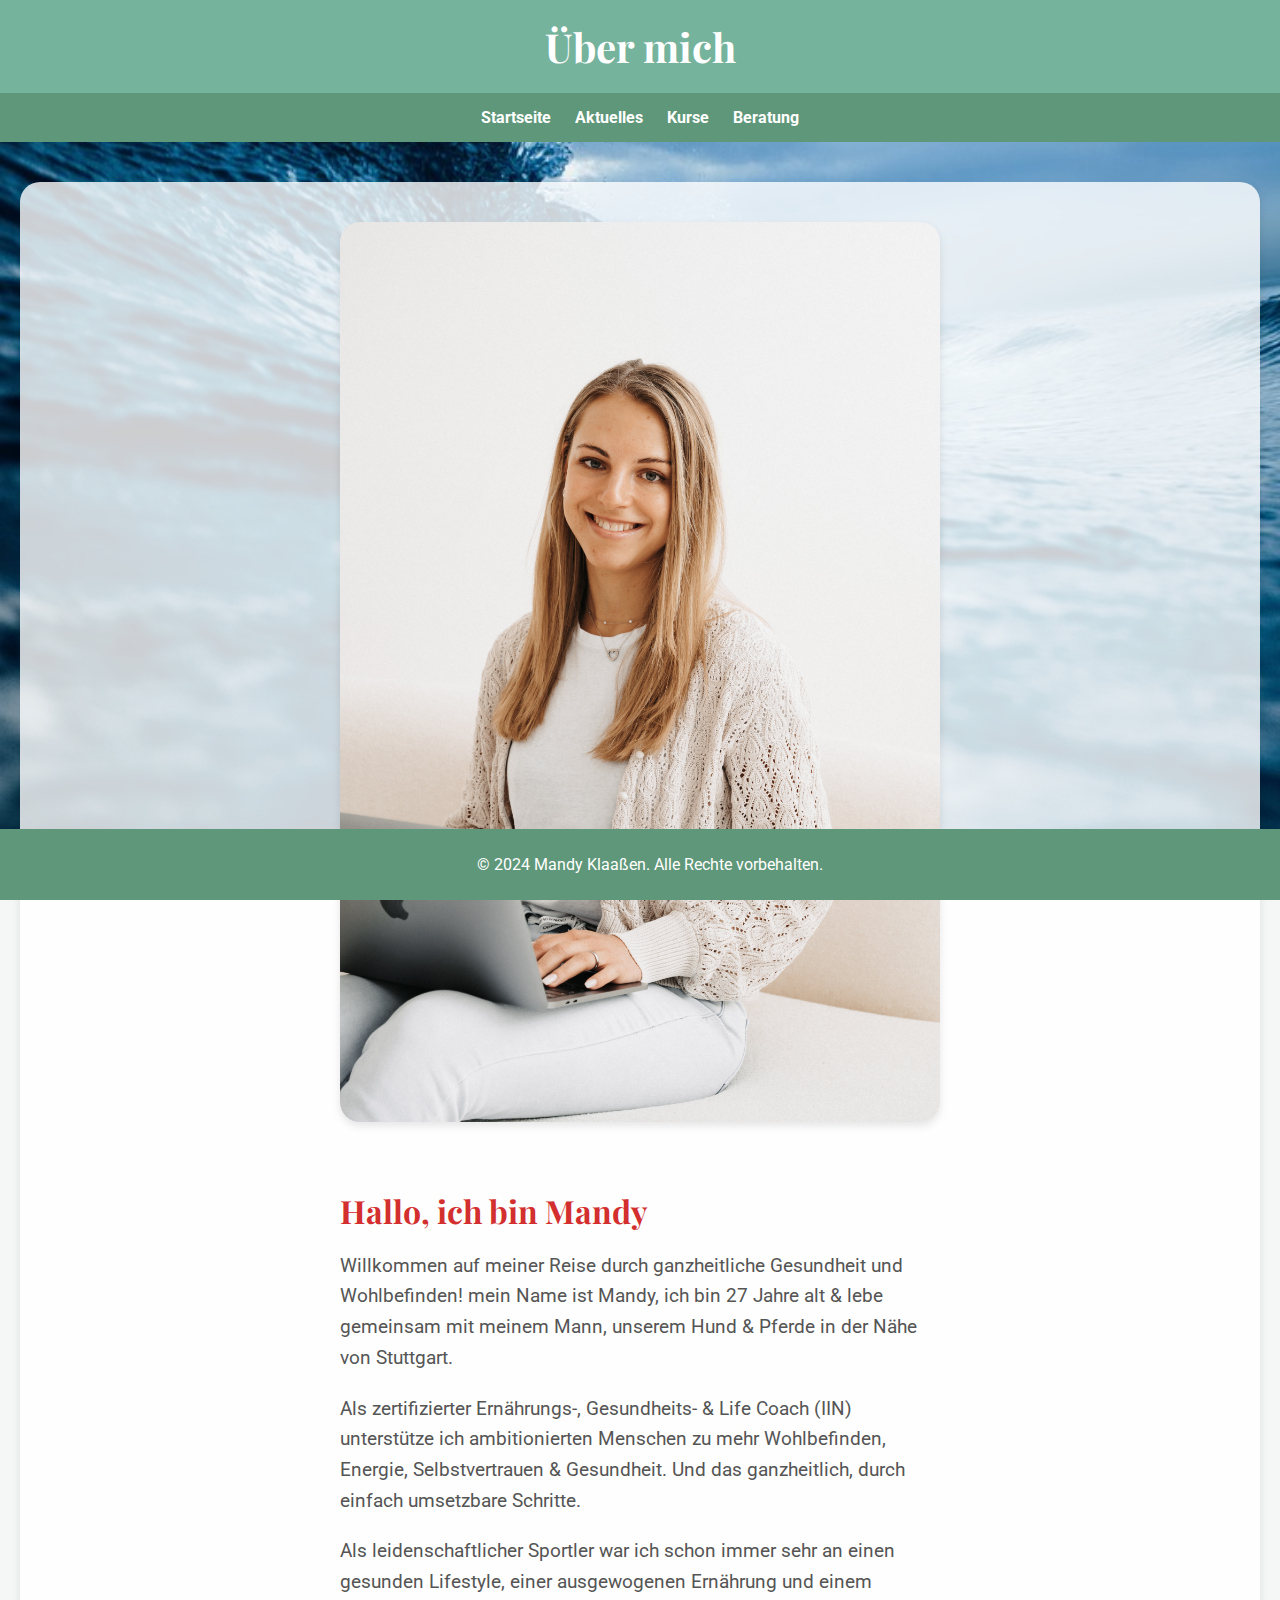
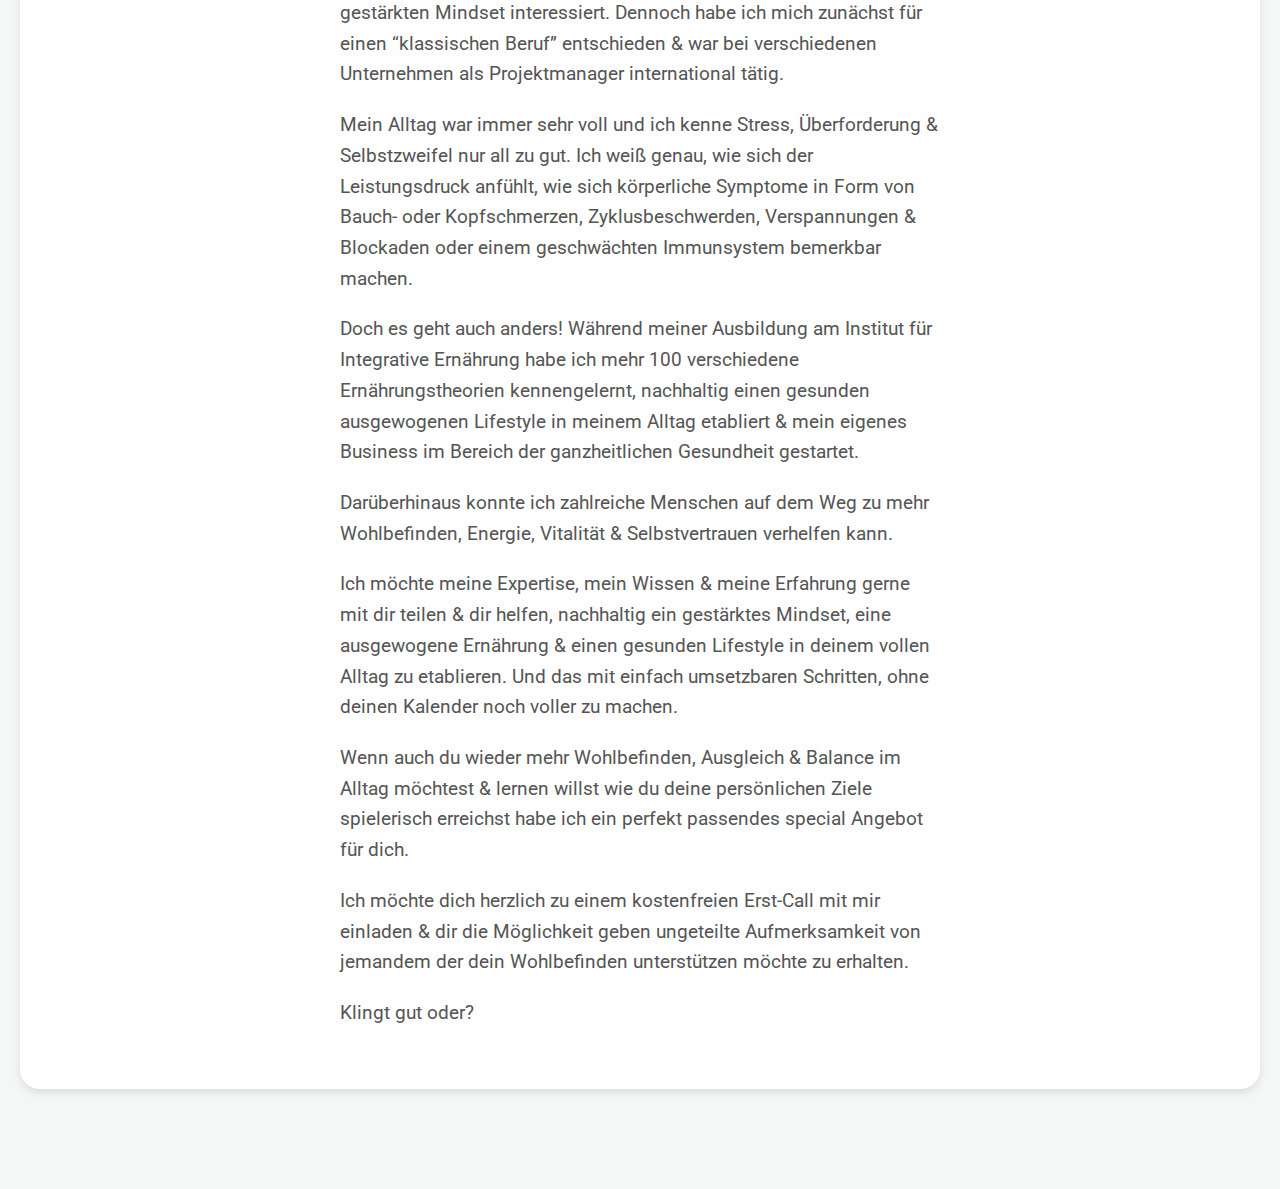
<file: ueber-mich.html>
<!DOCTYPE html>
<html lang="de">
<head>
    <meta charset="UTF-8">
    <meta name="viewport" content="width=device-width, initial-scale=1.0">
    <title>Über mich - Mandy</title>
    <link href="https://fonts.googleapis.com/css2?family=Playfair+Display:wght@400;700&family=Roboto:wght@400;500&display=swap" rel="stylesheet">
    <style>
        body {
            font-family: 'Roboto', sans-serif;
            background-color: #f5f7f6;
            background-image: url('hintergrund.jpg');
            background-size: cover;
            background-attachment: fixed;
            background-repeat: no-repeat;
            color: #333;
            margin: 0;
            padding: 0;
        }
        header {
            background-color: #76b39d;
            padding: 20px;
            text-align: center;
            box-shadow: 0 2px 4px rgba(0, 0, 0, 0.1);
        }
        header h1 {
            margin: 0;
            color: #fff;
            font-family: 'Playfair Display', serif;
            font-size: 2.5em;
        }
        nav {
            background-color: #5f977a;
            padding: 15px;
            text-align: center;
        }
        nav a {
            margin: 0 10px;
            color: #fff;
            text-decoration: none;
            font-weight: bold;
        }
        main {
            padding: 40px 20px;
        }
        .about-section {
            display: flex;
            flex-wrap: wrap;
            justify-content: center;
            align-items: center;
            margin-bottom: 60px;
            text-align: left;
            background-color: rgba(255, 255, 255, 0.8); /* Leicht transparentes Weiß für besseren Kontrast */
            border-radius: 20px;
            box-shadow: 0 4px 8px rgba(0, 0, 0, 0.1);
            overflow: hidden;
            padding: 20px;
        }
        .about-section img {
            width: 100%;
            max-width: 600px;
            height: auto;
            border-radius: 20px;
            box-shadow: 0 4px 8px rgba(0, 0, 0, 0.1);
            margin: 20px;
        }
        .about-section div {
            max-width: 600px;
            margin: 20px;
        }
        .about-section h2 {
            color: #d32f2f;
            font-family: 'Playfair Display', serif;
            font-size: 2em;
            margin-bottom: 10px;
        }
        .about-section p {
            line-height: 1.6;
            color: #555;
            font-size: 1.2em;
            margin-bottom: 20px;
        }
        footer {
            background-color: #5f977a;
            padding: 10px;
            text-align: center;
            color: #fff;
            position: fixed;
            width: 100%;
            bottom: 0;
        }
        @media (max-width: 768px) {
            .about-section {
                flex-direction: column;
                text-align: center;
            }
            .about-section img, .about-section div {
                max-width: 100%;
            }
        }
    </style>
</head>
<body>
    <header>
        <h1>Über mich</h1>
    </header>
    <nav>
        <a href="index.html">Startseite</a>
        <a href="aktuelles.html">Aktuelles</a>
		<a href="kurse.html">Kurse</a>
		<a href="beratung.html">Beratung</a>
    </nav>
    <main>
        <div class="about-section">
            <img src="bild1.jpg" alt="Bild von Mandy">
			
            <div>
                <h2>Hallo, ich bin Mandy</h2>
                <p>Willkommen auf meiner Reise durch ganzheitliche Gesundheit und Wohlbefinden! mein Name ist Mandy, ich bin 27 Jahre alt & lebe gemeinsam mit meinem Mann, unserem Hund & Pferde in der Nähe von Stuttgart.</p>
                
                <p>Als zertifizierter Ernährungs-, Gesundheits- & Life Coach (IIN) unterstütze ich ambitionierten Menschen zu mehr Wohlbefinden, Energie, Selbstvertrauen & Gesundheit. Und das ganzheitlich, durch einfach umsetzbare Schritte.</p>

                <p>Als leidenschaftlicher Sportler war ich schon immer sehr an einen gesunden Lifestyle, einer ausgewogenen Ernährung und einem gestärkten Mindset interessiert. Dennoch habe ich mich zunächst für einen “klassischen Beruf” entschieden & war bei verschiedenen Unternehmen als Projektmanager international tätig.</p>

				<p>Mein Alltag war immer sehr voll und ich kenne Stress, Überforderung & Selbstzweifel nur all zu gut. Ich weiß genau, wie sich der Leistungsdruck anfühlt, wie sich körperliche Symptome in Form von Bauch- oder Kopfschmerzen, Zyklusbeschwerden, Verspannungen & Blockaden oder einem geschwächten Immunsystem bemerkbar machen.</p>

                <p>Doch es geht auch anders! Während meiner Ausbildung am Institut für Integrative Ernährung habe ich mehr 100 verschiedene Ernährungstheorien kennengelernt, nachhaltig einen gesunden ausgewogenen Lifestyle in meinem Alltag etabliert & mein eigenes Business im Bereich der ganzheitlichen Gesundheit gestartet.</p>

                <p>Darüberhinaus konnte ich zahlreiche Menschen auf dem Weg zu mehr Wohlbefinden, Energie, Vitalität & Selbstvertrauen verhelfen kann.</p>

                <p>Ich möchte meine Expertise, mein Wissen & meine Erfahrung gerne mit dir teilen & dir helfen, nachhaltig ein gestärktes Mindset, eine ausgewogene Ernährung & einen gesunden Lifestyle in deinem vollen Alltag zu etablieren. Und das mit einfach umsetzbaren Schritten, ohne deinen Kalender noch voller zu machen.</p>

                <p>Wenn auch du wieder mehr Wohlbefinden, Ausgleich & Balance im Alltag möchtest & lernen willst wie du deine persönlichen Ziele spielerisch erreichst habe ich ein perfekt passendes special Angebot für dich.</p>

                <p>Ich möchte dich herzlich zu einem kostenfreien Erst-Call mit mir einladen & dir die Möglichkeit geben ungeteilte Aufmerksamkeit von jemandem der dein Wohlbefinden unterstützen möchte zu erhalten.</p>

                <p>Klingt gut oder?</p>
				
  
            </div>
			
        </div>
		
    </main>
    <footer>
        <p>&copy; 2024 Mandy Klaaßen. Alle Rechte vorbehalten.</p>
    </footer>
</body>
</html>
</file>
